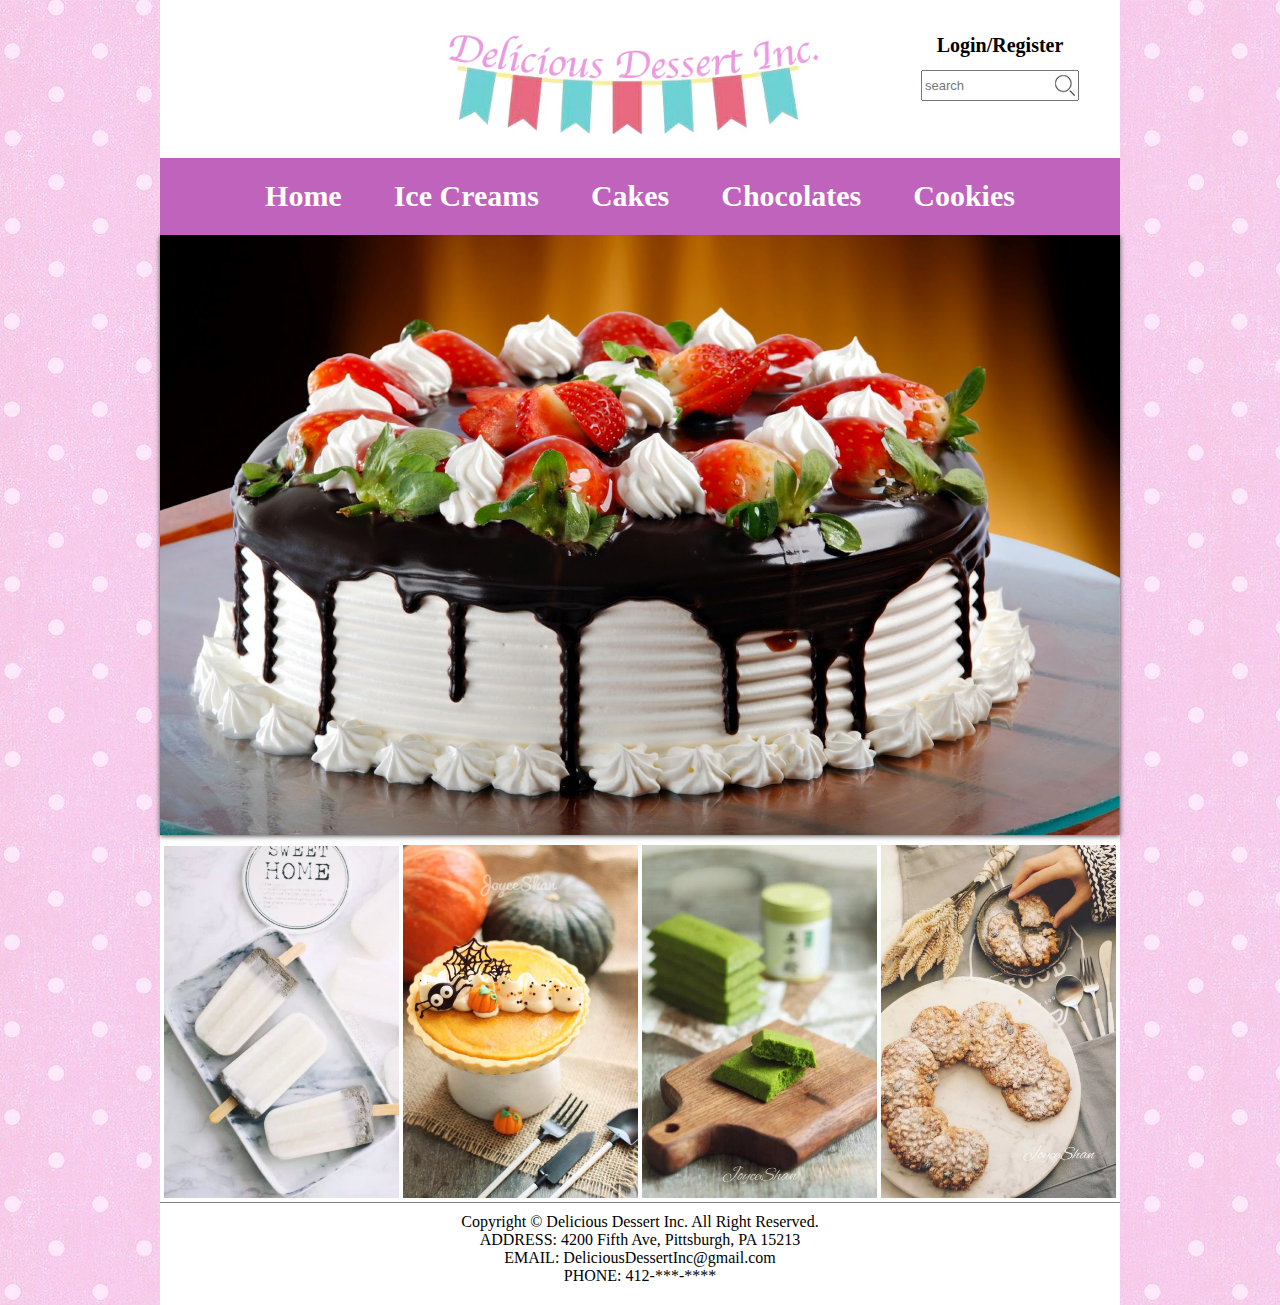
<file: index.html>
<!DOCTYPE html>
<!--
To change this license header, choose License Headers in Project Properties.
To change this template file, choose Tools | Templates
and open the template in the editor.
-->
<html>
<head>
<meta charset="UTF-8">
<title>Hello World!</title>
<script type="text/javascript" src="jquery-2.1.4.js"></script>
<script type="text/javascript" src="./jquery-ui/jquery-ui.min.js"></script>
<script type="text/javascript" src="main.js"></script>
<script type="text/javascript" src="./js/searchItem.js"></script>
<link rel="stylesheet" href="./css/nivo-slider.css" type="text/css">
<link rel="stylesheet" href="./css/common.css" type="text/css">
<link rel="stylesheet" href="./css/pageIndex.css" type="text/css">
<link href="themes/default/default.css" rel="stylesheet" />
</head>
<body>
    <div class="mainPart">
        <div class="header">
            <img class="title" alt="title" src="./img/title.jpg">
            <div class="option">
                <div id="username" class="username">Login/Register</div>
                <input id="searchInput" type="text" placeholder="search" style='font-size:13px;'>
                <img id="searchIcon" alt="searchIcon" src="./img/searchIcon20.jpeg">
            </div>
            <ul id="menu" class="menu">
                <li><a href="index.html">Home</a></li>
                <li><a href="html/iceCream.php">Ice Creams</a></li>
                <li><a href="html/cake.php">Cakes</a></li>
                <li><a href="html/chocolate.php">Chocolates</a></li>
                <li><a href="html/cookie.php">Cookies</a></li>
            </ul>
        </div>
        <div class="body">
            <div class="theme-default">
            <div id="slider" class="nivoSlider">
                <img src="img/cake.jpeg" alt="Img"/>
                <img src="img/cake1.jpg" alt="Img"/>
                <img src="img/cake3.jpg" alt="Img"/>                                
            </div>
        </div>
        <script src="js/jquery-1.9.0.min.js"></script>
        <script src="js/jquery.nivo.slider.js"></script>

        <script type="text/javascript">
            $(window).load(function () {
                $('#slider').nivoSlider();
            });
        </script>
            <div class="category">
                <img src="./img/iceCreamsmall.jpeg" alt="cakesmall" onclick="window.location.href='html/iceCream.php'">
                <img src="./img/cakesmall.jpeg" alt="candysmall" onclick="window.location.href='html/cake.php'">
                <img src="./img/chocolatesmall.jpeg" alt="chocolatesmall" onclick="window.location.href='html/chocolate.php'">
                <img src="./img/cookiesmall.jpeg" alt="cookiesmall" onclick="window.location.href='html/coolie.php'">
            </div>
        </div>

        <div class="footer">
            <div>Copyright &copy; Delicious Dessert Inc. All Right Reserved.</div>
            <div>ADDRESS: 4200 Fifth Ave, Pittsburgh, PA 15213</div>
            <div>EMAIL: DeliciousDessertInc@gmail.com</div>
            <div>PHONE: 412-***-****</div>
        </div>
    </div>
    <?php

    ?>
</body>
</html>
</file>
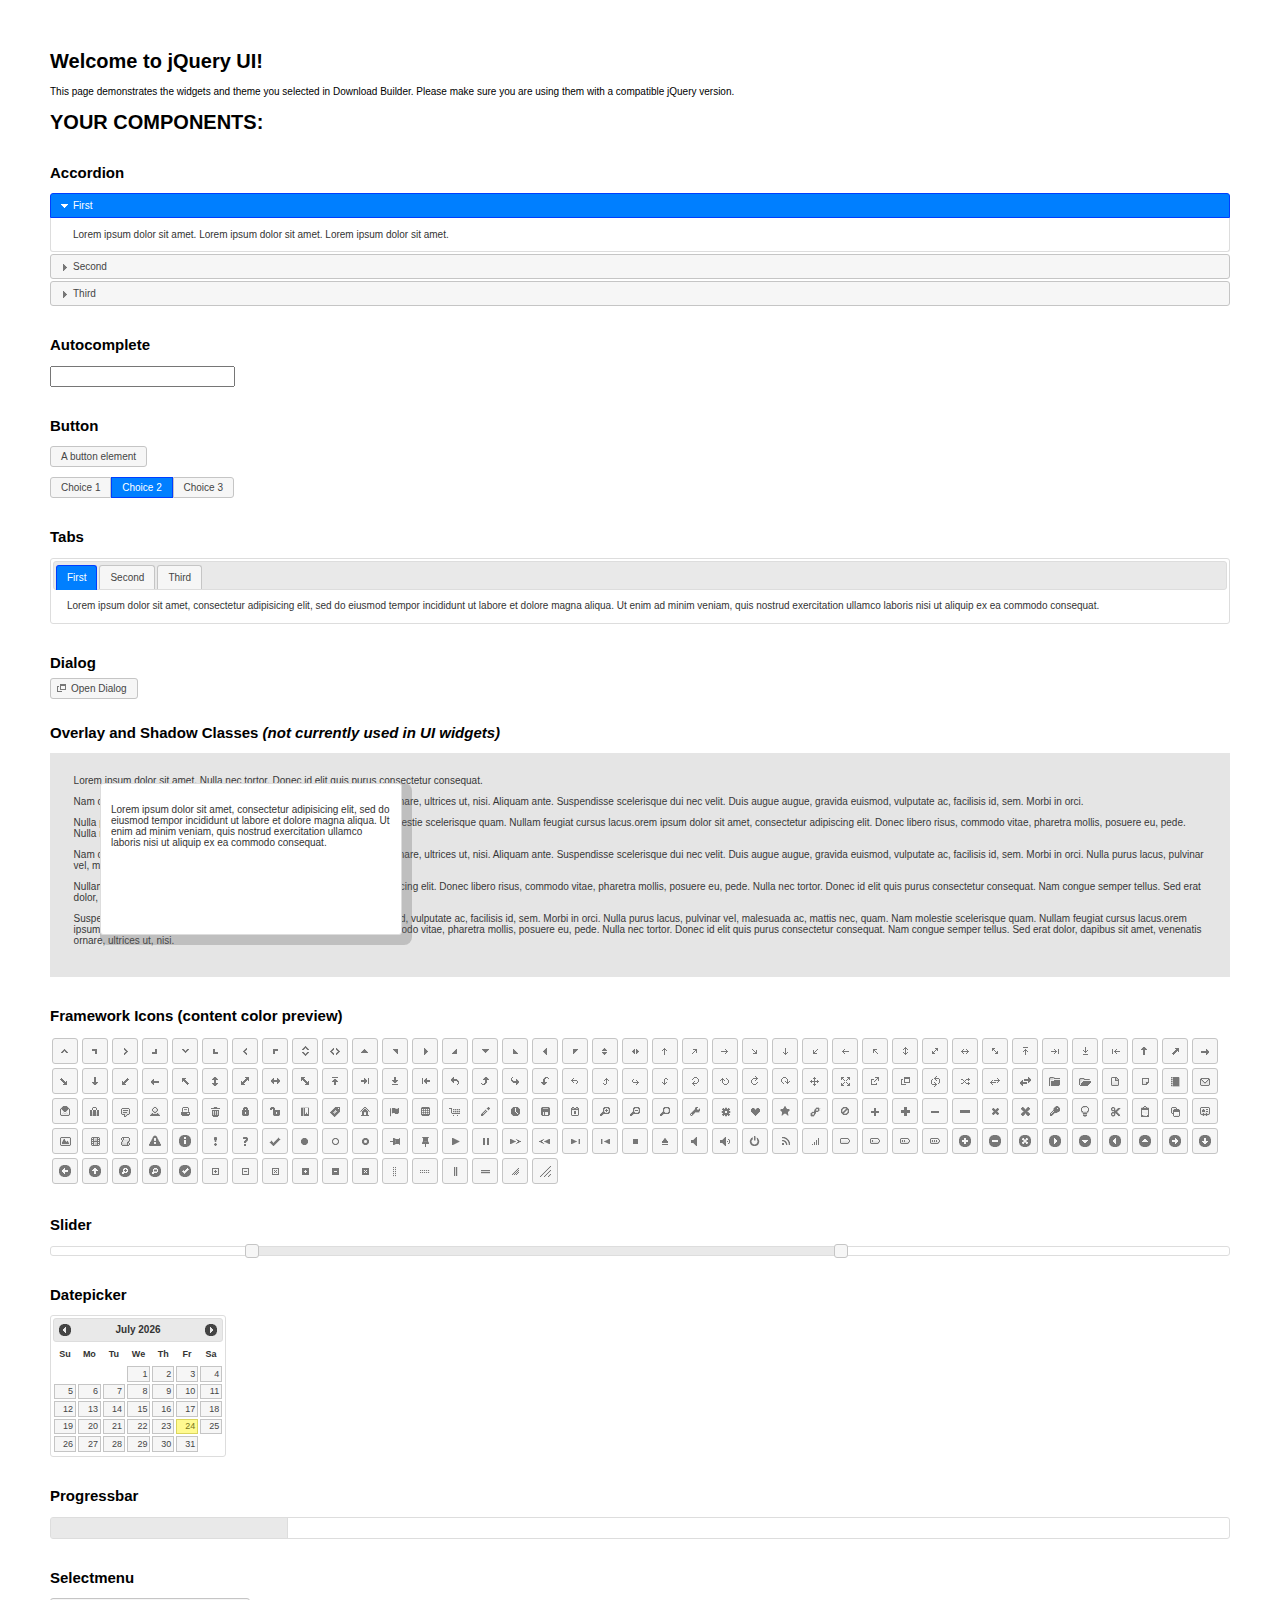
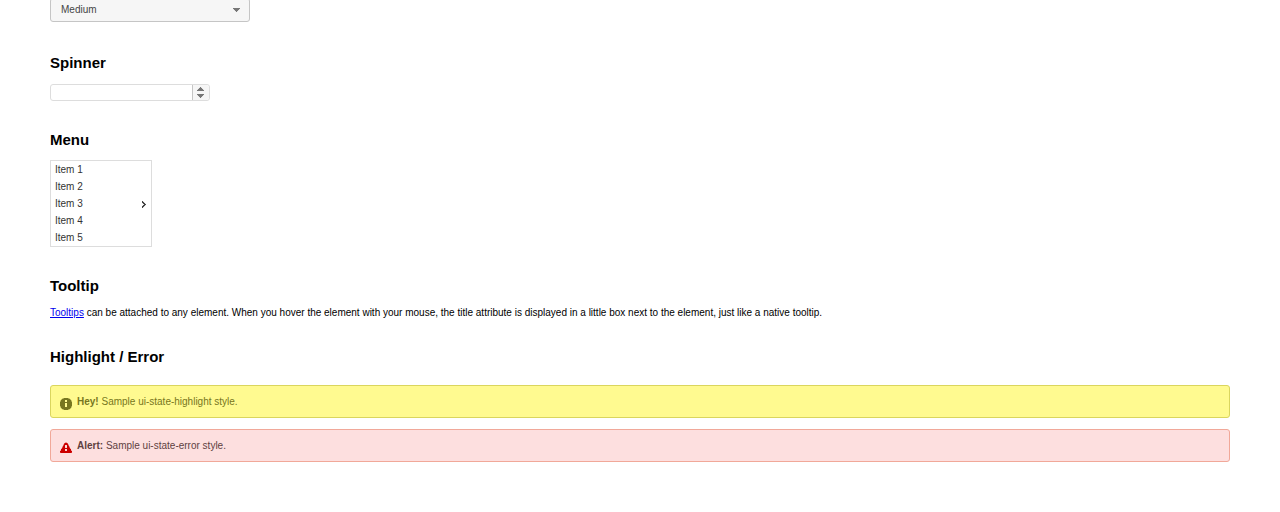
<file: jquery-ui/index.html>
<!doctype html>
<html lang="us">
<head>
	<meta charset="utf-8">
	<title>jQuery UI Example Page</title>
	<link href="jquery-ui.css" rel="stylesheet">
	<style>
	body{
		font: 62.5% "Trebuchet MS", sans-serif;
		margin: 50px;
	}
	.demoHeaders {
		margin-top: 2em;
	}
	#dialog-link {
		padding: .4em 1em .4em 20px;
		text-decoration: none;
		position: relative;
	}
	#dialog-link span.ui-icon {
		margin: 0 5px 0 0;
		position: absolute;
		left: .2em;
		top: 50%;
		margin-top: -8px;
	}
	#icons {
		margin: 0;
		padding: 0;
	}
	#icons li {
		margin: 2px;
		position: relative;
		padding: 4px 0;
		cursor: pointer;
		float: left;
		list-style: none;
	}
	#icons span.ui-icon {
		float: left;
		margin: 0 4px;
	}
	.fakewindowcontain .ui-widget-overlay {
		position: absolute;
	}
	select {
		width: 200px;
	}
	</style>
</head>
<body>

<h1>Welcome to jQuery UI!</h1>

<div class="ui-widget">
	<p>This page demonstrates the widgets and theme you selected in Download Builder. Please make sure you are using them with a compatible jQuery version.</p>
</div>

<h1>YOUR COMPONENTS:</h1>


<!-- Accordion -->
<h2 class="demoHeaders">Accordion</h2>
<div id="accordion">
	<h3>First</h3>
	<div>Lorem ipsum dolor sit amet. Lorem ipsum dolor sit amet. Lorem ipsum dolor sit amet.</div>
	<h3>Second</h3>
	<div>Phasellus mattis tincidunt nibh.</div>
	<h3>Third</h3>
	<div>Nam dui erat, auctor a, dignissim quis.</div>
</div>



<!-- Autocomplete -->
<h2 class="demoHeaders">Autocomplete</h2>
<div>
	<input id="autocomplete" title="type &quot;a&quot;">
</div>



<!-- Button -->
<h2 class="demoHeaders">Button</h2>
<button id="button">A button element</button>
<form style="margin-top: 1em;">
	<div id="radioset">
		<input type="radio" id="radio1" name="radio"><label for="radio1">Choice 1</label>
		<input type="radio" id="radio2" name="radio" checked="checked"><label for="radio2">Choice 2</label>
		<input type="radio" id="radio3" name="radio"><label for="radio3">Choice 3</label>
	</div>
</form>



<!-- Tabs -->
<h2 class="demoHeaders">Tabs</h2>
<div id="tabs">
	<ul>
		<li><a href="#tabs-1">First</a></li>
		<li><a href="#tabs-2">Second</a></li>
		<li><a href="#tabs-3">Third</a></li>
	</ul>
	<div id="tabs-1">Lorem ipsum dolor sit amet, consectetur adipisicing elit, sed do eiusmod tempor incididunt ut labore et dolore magna aliqua. Ut enim ad minim veniam, quis nostrud exercitation ullamco laboris nisi ut aliquip ex ea commodo consequat.</div>
	<div id="tabs-2">Phasellus mattis tincidunt nibh. Cras orci urna, blandit id, pretium vel, aliquet ornare, felis. Maecenas scelerisque sem non nisl. Fusce sed lorem in enim dictum bibendum.</div>
	<div id="tabs-3">Nam dui erat, auctor a, dignissim quis, sollicitudin eu, felis. Pellentesque nisi urna, interdum eget, sagittis et, consequat vestibulum, lacus. Mauris porttitor ullamcorper augue.</div>
</div>



<!-- Dialog NOTE: Dialog is not generated by UI in this demo so it can be visually styled in themeroller-->
<h2 class="demoHeaders">Dialog</h2>
<p><a href="#" id="dialog-link" class="ui-state-default ui-corner-all"><span class="ui-icon ui-icon-newwin"></span>Open Dialog</a></p>

<h2 class="demoHeaders">Overlay and Shadow Classes <em>(not currently used in UI widgets)</em></h2>
<div style="position: relative; width: 96%; height: 200px; padding:1% 2%; overflow:hidden;" class="fakewindowcontain">
	<p>Lorem ipsum dolor sit amet,  Nulla nec tortor. Donec id elit quis purus consectetur consequat. </p><p>Nam congue semper tellus. Sed erat dolor, dapibus sit amet, venenatis ornare, ultrices ut, nisi. Aliquam ante. Suspendisse scelerisque dui nec velit. Duis augue augue, gravida euismod, vulputate ac, facilisis id, sem. Morbi in orci. </p><p>Nulla purus lacus, pulvinar vel, malesuada ac, mattis nec, quam. Nam molestie scelerisque quam. Nullam feugiat cursus lacus.orem ipsum dolor sit amet, consectetur adipiscing elit. Donec libero risus, commodo vitae, pharetra mollis, posuere eu, pede. Nulla nec tortor. Donec id elit quis purus consectetur consequat. </p><p>Nam congue semper tellus. Sed erat dolor, dapibus sit amet, venenatis ornare, ultrices ut, nisi. Aliquam ante. Suspendisse scelerisque dui nec velit. Duis augue augue, gravida euismod, vulputate ac, facilisis id, sem. Morbi in orci. Nulla purus lacus, pulvinar vel, malesuada ac, mattis nec, quam. Nam molestie scelerisque quam. </p><p>Nullam feugiat cursus lacus.orem ipsum dolor sit amet, consectetur adipiscing elit. Donec libero risus, commodo vitae, pharetra mollis, posuere eu, pede. Nulla nec tortor. Donec id elit quis purus consectetur consequat. Nam congue semper tellus. Sed erat dolor, dapibus sit amet, venenatis ornare, ultrices ut, nisi. Aliquam ante. </p><p>Suspendisse scelerisque dui nec velit. Duis augue augue, gravida euismod, vulputate ac, facilisis id, sem. Morbi in orci. Nulla purus lacus, pulvinar vel, malesuada ac, mattis nec, quam. Nam molestie scelerisque quam. Nullam feugiat cursus lacus.orem ipsum dolor sit amet, consectetur adipiscing elit. Donec libero risus, commodo vitae, pharetra mollis, posuere eu, pede. Nulla nec tortor. Donec id elit quis purus consectetur consequat. Nam congue semper tellus. Sed erat dolor, dapibus sit amet, venenatis ornare, ultrices ut, nisi. </p>

	<!-- ui-dialog -->
	<div class="ui-overlay"><div class="ui-widget-overlay"></div><div class="ui-widget-shadow ui-corner-all" style="width: 302px; height: 152px; position: absolute; left: 50px; top: 30px;"></div></div>
	<div style="position: absolute; width: 280px; height: 130px;left: 50px; top: 30px; padding: 10px;" class="ui-widget ui-widget-content ui-corner-all">
		<div class="ui-dialog-content ui-widget-content" style="background: none; border: 0;">
			<p>Lorem ipsum dolor sit amet, consectetur adipisicing elit, sed do eiusmod tempor incididunt ut labore et dolore magna aliqua. Ut enim ad minim veniam, quis nostrud exercitation ullamco laboris nisi ut aliquip ex ea commodo consequat.</p>
		</div>
	</div>

</div>

<!-- ui-dialog -->
<div id="dialog" title="Dialog Title">
	<p>Lorem ipsum dolor sit amet, consectetur adipisicing elit, sed do eiusmod tempor incididunt ut labore et dolore magna aliqua. Ut enim ad minim veniam, quis nostrud exercitation ullamco laboris nisi ut aliquip ex ea commodo consequat.</p>
</div>



<h2 class="demoHeaders">Framework Icons (content color preview)</h2>
<ul id="icons" class="ui-widget ui-helper-clearfix">
	<li class="ui-state-default ui-corner-all" title=".ui-icon-carat-1-n"><span class="ui-icon ui-icon-carat-1-n"></span></li>
	<li class="ui-state-default ui-corner-all" title=".ui-icon-carat-1-ne"><span class="ui-icon ui-icon-carat-1-ne"></span></li>
	<li class="ui-state-default ui-corner-all" title=".ui-icon-carat-1-e"><span class="ui-icon ui-icon-carat-1-e"></span></li>
	<li class="ui-state-default ui-corner-all" title=".ui-icon-carat-1-se"><span class="ui-icon ui-icon-carat-1-se"></span></li>
	<li class="ui-state-default ui-corner-all" title=".ui-icon-carat-1-s"><span class="ui-icon ui-icon-carat-1-s"></span></li>
	<li class="ui-state-default ui-corner-all" title=".ui-icon-carat-1-sw"><span class="ui-icon ui-icon-carat-1-sw"></span></li>
	<li class="ui-state-default ui-corner-all" title=".ui-icon-carat-1-w"><span class="ui-icon ui-icon-carat-1-w"></span></li>
	<li class="ui-state-default ui-corner-all" title=".ui-icon-carat-1-nw"><span class="ui-icon ui-icon-carat-1-nw"></span></li>
	<li class="ui-state-default ui-corner-all" title=".ui-icon-carat-2-n-s"><span class="ui-icon ui-icon-carat-2-n-s"></span></li>
	<li class="ui-state-default ui-corner-all" title=".ui-icon-carat-2-e-w"><span class="ui-icon ui-icon-carat-2-e-w"></span></li>
	<li class="ui-state-default ui-corner-all" title=".ui-icon-triangle-1-n"><span class="ui-icon ui-icon-triangle-1-n"></span></li>
	<li class="ui-state-default ui-corner-all" title=".ui-icon-triangle-1-ne"><span class="ui-icon ui-icon-triangle-1-ne"></span></li>
	<li class="ui-state-default ui-corner-all" title=".ui-icon-triangle-1-e"><span class="ui-icon ui-icon-triangle-1-e"></span></li>
	<li class="ui-state-default ui-corner-all" title=".ui-icon-triangle-1-se"><span class="ui-icon ui-icon-triangle-1-se"></span></li>
	<li class="ui-state-default ui-corner-all" title=".ui-icon-triangle-1-s"><span class="ui-icon ui-icon-triangle-1-s"></span></li>
	<li class="ui-state-default ui-corner-all" title=".ui-icon-triangle-1-sw"><span class="ui-icon ui-icon-triangle-1-sw"></span></li>
	<li class="ui-state-default ui-corner-all" title=".ui-icon-triangle-1-w"><span class="ui-icon ui-icon-triangle-1-w"></span></li>
	<li class="ui-state-default ui-corner-all" title=".ui-icon-triangle-1-nw"><span class="ui-icon ui-icon-triangle-1-nw"></span></li>
	<li class="ui-state-default ui-corner-all" title=".ui-icon-triangle-2-n-s"><span class="ui-icon ui-icon-triangle-2-n-s"></span></li>
	<li class="ui-state-default ui-corner-all" title=".ui-icon-triangle-2-e-w"><span class="ui-icon ui-icon-triangle-2-e-w"></span></li>
	<li class="ui-state-default ui-corner-all" title=".ui-icon-arrow-1-n"><span class="ui-icon ui-icon-arrow-1-n"></span></li>
	<li class="ui-state-default ui-corner-all" title=".ui-icon-arrow-1-ne"><span class="ui-icon ui-icon-arrow-1-ne"></span></li>
	<li class="ui-state-default ui-corner-all" title=".ui-icon-arrow-1-e"><span class="ui-icon ui-icon-arrow-1-e"></span></li>
	<li class="ui-state-default ui-corner-all" title=".ui-icon-arrow-1-se"><span class="ui-icon ui-icon-arrow-1-se"></span></li>
	<li class="ui-state-default ui-corner-all" title=".ui-icon-arrow-1-s"><span class="ui-icon ui-icon-arrow-1-s"></span></li>
	<li class="ui-state-default ui-corner-all" title=".ui-icon-arrow-1-sw"><span class="ui-icon ui-icon-arrow-1-sw"></span></li>
	<li class="ui-state-default ui-corner-all" title=".ui-icon-arrow-1-w"><span class="ui-icon ui-icon-arrow-1-w"></span></li>
	<li class="ui-state-default ui-corner-all" title=".ui-icon-arrow-1-nw"><span class="ui-icon ui-icon-arrow-1-nw"></span></li>
	<li class="ui-state-default ui-corner-all" title=".ui-icon-arrow-2-n-s"><span class="ui-icon ui-icon-arrow-2-n-s"></span></li>
	<li class="ui-state-default ui-corner-all" title=".ui-icon-arrow-2-ne-sw"><span class="ui-icon ui-icon-arrow-2-ne-sw"></span></li>
	<li class="ui-state-default ui-corner-all" title=".ui-icon-arrow-2-e-w"><span class="ui-icon ui-icon-arrow-2-e-w"></span></li>
	<li class="ui-state-default ui-corner-all" title=".ui-icon-arrow-2-se-nw"><span class="ui-icon ui-icon-arrow-2-se-nw"></span></li>
	<li class="ui-state-default ui-corner-all" title=".ui-icon-arrowstop-1-n"><span class="ui-icon ui-icon-arrowstop-1-n"></span></li>
	<li class="ui-state-default ui-corner-all" title=".ui-icon-arrowstop-1-e"><span class="ui-icon ui-icon-arrowstop-1-e"></span></li>
	<li class="ui-state-default ui-corner-all" title=".ui-icon-arrowstop-1-s"><span class="ui-icon ui-icon-arrowstop-1-s"></span></li>
	<li class="ui-state-default ui-corner-all" title=".ui-icon-arrowstop-1-w"><span class="ui-icon ui-icon-arrowstop-1-w"></span></li>
	<li class="ui-state-default ui-corner-all" title=".ui-icon-arrowthick-1-n"><span class="ui-icon ui-icon-arrowthick-1-n"></span></li>
	<li class="ui-state-default ui-corner-all" title=".ui-icon-arrowthick-1-ne"><span class="ui-icon ui-icon-arrowthick-1-ne"></span></li>
	<li class="ui-state-default ui-corner-all" title=".ui-icon-arrowthick-1-e"><span class="ui-icon ui-icon-arrowthick-1-e"></span></li>
	<li class="ui-state-default ui-corner-all" title=".ui-icon-arrowthick-1-se"><span class="ui-icon ui-icon-arrowthick-1-se"></span></li>
	<li class="ui-state-default ui-corner-all" title=".ui-icon-arrowthick-1-s"><span class="ui-icon ui-icon-arrowthick-1-s"></span></li>
	<li class="ui-state-default ui-corner-all" title=".ui-icon-arrowthick-1-sw"><span class="ui-icon ui-icon-arrowthick-1-sw"></span></li>
	<li class="ui-state-default ui-corner-all" title=".ui-icon-arrowthick-1-w"><span class="ui-icon ui-icon-arrowthick-1-w"></span></li>
	<li class="ui-state-default ui-corner-all" title=".ui-icon-arrowthick-1-nw"><span class="ui-icon ui-icon-arrowthick-1-nw"></span></li>
	<li class="ui-state-default ui-corner-all" title=".ui-icon-arrowthick-2-n-s"><span class="ui-icon ui-icon-arrowthick-2-n-s"></span></li>
	<li class="ui-state-default ui-corner-all" title=".ui-icon-arrowthick-2-ne-sw"><span class="ui-icon ui-icon-arrowthick-2-ne-sw"></span></li>
	<li class="ui-state-default ui-corner-all" title=".ui-icon-arrowthick-2-e-w"><span class="ui-icon ui-icon-arrowthick-2-e-w"></span></li>
	<li class="ui-state-default ui-corner-all" title=".ui-icon-arrowthick-2-se-nw"><span class="ui-icon ui-icon-arrowthick-2-se-nw"></span></li>
	<li class="ui-state-default ui-corner-all" title=".ui-icon-arrowthickstop-1-n"><span class="ui-icon ui-icon-arrowthickstop-1-n"></span></li>
	<li class="ui-state-default ui-corner-all" title=".ui-icon-arrowthickstop-1-e"><span class="ui-icon ui-icon-arrowthickstop-1-e"></span></li>
	<li class="ui-state-default ui-corner-all" title=".ui-icon-arrowthickstop-1-s"><span class="ui-icon ui-icon-arrowthickstop-1-s"></span></li>
	<li class="ui-state-default ui-corner-all" title=".ui-icon-arrowthickstop-1-w"><span class="ui-icon ui-icon-arrowthickstop-1-w"></span></li>
	<li class="ui-state-default ui-corner-all" title=".ui-icon-arrowreturnthick-1-w"><span class="ui-icon ui-icon-arrowreturnthick-1-w"></span></li>
	<li class="ui-state-default ui-corner-all" title=".ui-icon-arrowreturnthick-1-n"><span class="ui-icon ui-icon-arrowreturnthick-1-n"></span></li>
	<li class="ui-state-default ui-corner-all" title=".ui-icon-arrowreturnthick-1-e"><span class="ui-icon ui-icon-arrowreturnthick-1-e"></span></li>
	<li class="ui-state-default ui-corner-all" title=".ui-icon-arrowreturnthick-1-s"><span class="ui-icon ui-icon-arrowreturnthick-1-s"></span></li>
	<li class="ui-state-default ui-corner-all" title=".ui-icon-arrowreturn-1-w"><span class="ui-icon ui-icon-arrowreturn-1-w"></span></li>
	<li class="ui-state-default ui-corner-all" title=".ui-icon-arrowreturn-1-n"><span class="ui-icon ui-icon-arrowreturn-1-n"></span></li>
	<li class="ui-state-default ui-corner-all" title=".ui-icon-arrowreturn-1-e"><span class="ui-icon ui-icon-arrowreturn-1-e"></span></li>
	<li class="ui-state-default ui-corner-all" title=".ui-icon-arrowreturn-1-s"><span class="ui-icon ui-icon-arrowreturn-1-s"></span></li>
	<li class="ui-state-default ui-corner-all" title=".ui-icon-arrowrefresh-1-w"><span class="ui-icon ui-icon-arrowrefresh-1-w"></span></li>
	<li class="ui-state-default ui-corner-all" title=".ui-icon-arrowrefresh-1-n"><span class="ui-icon ui-icon-arrowrefresh-1-n"></span></li>
	<li class="ui-state-default ui-corner-all" title=".ui-icon-arrowrefresh-1-e"><span class="ui-icon ui-icon-arrowrefresh-1-e"></span></li>
	<li class="ui-state-default ui-corner-all" title=".ui-icon-arrowrefresh-1-s"><span class="ui-icon ui-icon-arrowrefresh-1-s"></span></li>
	<li class="ui-state-default ui-corner-all" title=".ui-icon-arrow-4"><span class="ui-icon ui-icon-arrow-4"></span></li>
	<li class="ui-state-default ui-corner-all" title=".ui-icon-arrow-4-diag"><span class="ui-icon ui-icon-arrow-4-diag"></span></li>
	<li class="ui-state-default ui-corner-all" title=".ui-icon-extlink"><span class="ui-icon ui-icon-extlink"></span></li>
	<li class="ui-state-default ui-corner-all" title=".ui-icon-newwin"><span class="ui-icon ui-icon-newwin"></span></li>
	<li class="ui-state-default ui-corner-all" title=".ui-icon-refresh"><span class="ui-icon ui-icon-refresh"></span></li>
	<li class="ui-state-default ui-corner-all" title=".ui-icon-shuffle"><span class="ui-icon ui-icon-shuffle"></span></li>
	<li class="ui-state-default ui-corner-all" title=".ui-icon-transfer-e-w"><span class="ui-icon ui-icon-transfer-e-w"></span></li>
	<li class="ui-state-default ui-corner-all" title=".ui-icon-transferthick-e-w"><span class="ui-icon ui-icon-transferthick-e-w"></span></li>
	<li class="ui-state-default ui-corner-all" title=".ui-icon-folder-collapsed"><span class="ui-icon ui-icon-folder-collapsed"></span></li>
	<li class="ui-state-default ui-corner-all" title=".ui-icon-folder-open"><span class="ui-icon ui-icon-folder-open"></span></li>
	<li class="ui-state-default ui-corner-all" title=".ui-icon-document"><span class="ui-icon ui-icon-document"></span></li>
	<li class="ui-state-default ui-corner-all" title=".ui-icon-document-b"><span class="ui-icon ui-icon-document-b"></span></li>
	<li class="ui-state-default ui-corner-all" title=".ui-icon-note"><span class="ui-icon ui-icon-note"></span></li>
	<li class="ui-state-default ui-corner-all" title=".ui-icon-mail-closed"><span class="ui-icon ui-icon-mail-closed"></span></li>
	<li class="ui-state-default ui-corner-all" title=".ui-icon-mail-open"><span class="ui-icon ui-icon-mail-open"></span></li>
	<li class="ui-state-default ui-corner-all" title=".ui-icon-suitcase"><span class="ui-icon ui-icon-suitcase"></span></li>
	<li class="ui-state-default ui-corner-all" title=".ui-icon-comment"><span class="ui-icon ui-icon-comment"></span></li>
	<li class="ui-state-default ui-corner-all" title=".ui-icon-person"><span class="ui-icon ui-icon-person"></span></li>
	<li class="ui-state-default ui-corner-all" title=".ui-icon-print"><span class="ui-icon ui-icon-print"></span></li>
	<li class="ui-state-default ui-corner-all" title=".ui-icon-trash"><span class="ui-icon ui-icon-trash"></span></li>
	<li class="ui-state-default ui-corner-all" title=".ui-icon-locked"><span class="ui-icon ui-icon-locked"></span></li>
	<li class="ui-state-default ui-corner-all" title=".ui-icon-unlocked"><span class="ui-icon ui-icon-unlocked"></span></li>
	<li class="ui-state-default ui-corner-all" title=".ui-icon-bookmark"><span class="ui-icon ui-icon-bookmark"></span></li>
	<li class="ui-state-default ui-corner-all" title=".ui-icon-tag"><span class="ui-icon ui-icon-tag"></span></li>
	<li class="ui-state-default ui-corner-all" title=".ui-icon-home"><span class="ui-icon ui-icon-home"></span></li>
	<li class="ui-state-default ui-corner-all" title=".ui-icon-flag"><span class="ui-icon ui-icon-flag"></span></li>
	<li class="ui-state-default ui-corner-all" title=".ui-icon-calculator"><span class="ui-icon ui-icon-calculator"></span></li>
	<li class="ui-state-default ui-corner-all" title=".ui-icon-cart"><span class="ui-icon ui-icon-cart"></span></li>
	<li class="ui-state-default ui-corner-all" title=".ui-icon-pencil"><span class="ui-icon ui-icon-pencil"></span></li>
	<li class="ui-state-default ui-corner-all" title=".ui-icon-clock"><span class="ui-icon ui-icon-clock"></span></li>
	<li class="ui-state-default ui-corner-all" title=".ui-icon-disk"><span class="ui-icon ui-icon-disk"></span></li>
	<li class="ui-state-default ui-corner-all" title=".ui-icon-calendar"><span class="ui-icon ui-icon-calendar"></span></li>
	<li class="ui-state-default ui-corner-all" title=".ui-icon-zoomin"><span class="ui-icon ui-icon-zoomin"></span></li>
	<li class="ui-state-default ui-corner-all" title=".ui-icon-zoomout"><span class="ui-icon ui-icon-zoomout"></span></li>
	<li class="ui-state-default ui-corner-all" title=".ui-icon-search"><span class="ui-icon ui-icon-search"></span></li>
	<li class="ui-state-default ui-corner-all" title=".ui-icon-wrench"><span class="ui-icon ui-icon-wrench"></span></li>
	<li class="ui-state-default ui-corner-all" title=".ui-icon-gear"><span class="ui-icon ui-icon-gear"></span></li>
	<li class="ui-state-default ui-corner-all" title=".ui-icon-heart"><span class="ui-icon ui-icon-heart"></span></li>
	<li class="ui-state-default ui-corner-all" title=".ui-icon-star"><span class="ui-icon ui-icon-star"></span></li>
	<li class="ui-state-default ui-corner-all" title=".ui-icon-link"><span class="ui-icon ui-icon-link"></span></li>
	<li class="ui-state-default ui-corner-all" title=".ui-icon-cancel"><span class="ui-icon ui-icon-cancel"></span></li>
	<li class="ui-state-default ui-corner-all" title=".ui-icon-plus"><span class="ui-icon ui-icon-plus"></span></li>
	<li class="ui-state-default ui-corner-all" title=".ui-icon-plusthick"><span class="ui-icon ui-icon-plusthick"></span></li>
	<li class="ui-state-default ui-corner-all" title=".ui-icon-minus"><span class="ui-icon ui-icon-minus"></span></li>
	<li class="ui-state-default ui-corner-all" title=".ui-icon-minusthick"><span class="ui-icon ui-icon-minusthick"></span></li>
	<li class="ui-state-default ui-corner-all" title=".ui-icon-close"><span class="ui-icon ui-icon-close"></span></li>
	<li class="ui-state-default ui-corner-all" title=".ui-icon-closethick"><span class="ui-icon ui-icon-closethick"></span></li>
	<li class="ui-state-default ui-corner-all" title=".ui-icon-key"><span class="ui-icon ui-icon-key"></span></li>
	<li class="ui-state-default ui-corner-all" title=".ui-icon-lightbulb"><span class="ui-icon ui-icon-lightbulb"></span></li>
	<li class="ui-state-default ui-corner-all" title=".ui-icon-scissors"><span class="ui-icon ui-icon-scissors"></span></li>
	<li class="ui-state-default ui-corner-all" title=".ui-icon-clipboard"><span class="ui-icon ui-icon-clipboard"></span></li>
	<li class="ui-state-default ui-corner-all" title=".ui-icon-copy"><span class="ui-icon ui-icon-copy"></span></li>
	<li class="ui-state-default ui-corner-all" title=".ui-icon-contact"><span class="ui-icon ui-icon-contact"></span></li>
	<li class="ui-state-default ui-corner-all" title=".ui-icon-image"><span class="ui-icon ui-icon-image"></span></li>
	<li class="ui-state-default ui-corner-all" title=".ui-icon-video"><span class="ui-icon ui-icon-video"></span></li>
	<li class="ui-state-default ui-corner-all" title=".ui-icon-script"><span class="ui-icon ui-icon-script"></span></li>
	<li class="ui-state-default ui-corner-all" title=".ui-icon-alert"><span class="ui-icon ui-icon-alert"></span></li>
	<li class="ui-state-default ui-corner-all" title=".ui-icon-info"><span class="ui-icon ui-icon-info"></span></li>
	<li class="ui-state-default ui-corner-all" title=".ui-icon-notice"><span class="ui-icon ui-icon-notice"></span></li>
	<li class="ui-state-default ui-corner-all" title=".ui-icon-help"><span class="ui-icon ui-icon-help"></span></li>
	<li class="ui-state-default ui-corner-all" title=".ui-icon-check"><span class="ui-icon ui-icon-check"></span></li>
	<li class="ui-state-default ui-corner-all" title=".ui-icon-bullet"><span class="ui-icon ui-icon-bullet"></span></li>
	<li class="ui-state-default ui-corner-all" title=".ui-icon-radio-off"><span class="ui-icon ui-icon-radio-off"></span></li>
	<li class="ui-state-default ui-corner-all" title=".ui-icon-radio-on"><span class="ui-icon ui-icon-radio-on"></span></li>
	<li class="ui-state-default ui-corner-all" title=".ui-icon-pin-w"><span class="ui-icon ui-icon-pin-w"></span></li>
	<li class="ui-state-default ui-corner-all" title=".ui-icon-pin-s"><span class="ui-icon ui-icon-pin-s"></span></li>
	<li class="ui-state-default ui-corner-all" title=".ui-icon-play"><span class="ui-icon ui-icon-play"></span></li>
	<li class="ui-state-default ui-corner-all" title=".ui-icon-pause"><span class="ui-icon ui-icon-pause"></span></li>
	<li class="ui-state-default ui-corner-all" title=".ui-icon-seek-next"><span class="ui-icon ui-icon-seek-next"></span></li>
	<li class="ui-state-default ui-corner-all" title=".ui-icon-seek-prev"><span class="ui-icon ui-icon-seek-prev"></span></li>
	<li class="ui-state-default ui-corner-all" title=".ui-icon-seek-end"><span class="ui-icon ui-icon-seek-end"></span></li>
	<li class="ui-state-default ui-corner-all" title=".ui-icon-seek-first"><span class="ui-icon ui-icon-seek-first"></span></li>
	<li class="ui-state-default ui-corner-all" title=".ui-icon-stop"><span class="ui-icon ui-icon-stop"></span></li>
	<li class="ui-state-default ui-corner-all" title=".ui-icon-eject"><span class="ui-icon ui-icon-eject"></span></li>
	<li class="ui-state-default ui-corner-all" title=".ui-icon-volume-off"><span class="ui-icon ui-icon-volume-off"></span></li>
	<li class="ui-state-default ui-corner-all" title=".ui-icon-volume-on"><span class="ui-icon ui-icon-volume-on"></span></li>
	<li class="ui-state-default ui-corner-all" title=".ui-icon-power"><span class="ui-icon ui-icon-power"></span></li>
	<li class="ui-state-default ui-corner-all" title=".ui-icon-signal-diag"><span class="ui-icon ui-icon-signal-diag"></span></li>
	<li class="ui-state-default ui-corner-all" title=".ui-icon-signal"><span class="ui-icon ui-icon-signal"></span></li>
	<li class="ui-state-default ui-corner-all" title=".ui-icon-battery-0"><span class="ui-icon ui-icon-battery-0"></span></li>
	<li class="ui-state-default ui-corner-all" title=".ui-icon-battery-1"><span class="ui-icon ui-icon-battery-1"></span></li>
	<li class="ui-state-default ui-corner-all" title=".ui-icon-battery-2"><span class="ui-icon ui-icon-battery-2"></span></li>
	<li class="ui-state-default ui-corner-all" title=".ui-icon-battery-3"><span class="ui-icon ui-icon-battery-3"></span></li>
	<li class="ui-state-default ui-corner-all" title=".ui-icon-circle-plus"><span class="ui-icon ui-icon-circle-plus"></span></li>
	<li class="ui-state-default ui-corner-all" title=".ui-icon-circle-minus"><span class="ui-icon ui-icon-circle-minus"></span></li>
	<li class="ui-state-default ui-corner-all" title=".ui-icon-circle-close"><span class="ui-icon ui-icon-circle-close"></span></li>
	<li class="ui-state-default ui-corner-all" title=".ui-icon-circle-triangle-e"><span class="ui-icon ui-icon-circle-triangle-e"></span></li>
	<li class="ui-state-default ui-corner-all" title=".ui-icon-circle-triangle-s"><span class="ui-icon ui-icon-circle-triangle-s"></span></li>
	<li class="ui-state-default ui-corner-all" title=".ui-icon-circle-triangle-w"><span class="ui-icon ui-icon-circle-triangle-w"></span></li>
	<li class="ui-state-default ui-corner-all" title=".ui-icon-circle-triangle-n"><span class="ui-icon ui-icon-circle-triangle-n"></span></li>
	<li class="ui-state-default ui-corner-all" title=".ui-icon-circle-arrow-e"><span class="ui-icon ui-icon-circle-arrow-e"></span></li>
	<li class="ui-state-default ui-corner-all" title=".ui-icon-circle-arrow-s"><span class="ui-icon ui-icon-circle-arrow-s"></span></li>
	<li class="ui-state-default ui-corner-all" title=".ui-icon-circle-arrow-w"><span class="ui-icon ui-icon-circle-arrow-w"></span></li>
	<li class="ui-state-default ui-corner-all" title=".ui-icon-circle-arrow-n"><span class="ui-icon ui-icon-circle-arrow-n"></span></li>
	<li class="ui-state-default ui-corner-all" title=".ui-icon-circle-zoomin"><span class="ui-icon ui-icon-circle-zoomin"></span></li>
	<li class="ui-state-default ui-corner-all" title=".ui-icon-circle-zoomout"><span class="ui-icon ui-icon-circle-zoomout"></span></li>
	<li class="ui-state-default ui-corner-all" title=".ui-icon-circle-check"><span class="ui-icon ui-icon-circle-check"></span></li>
	<li class="ui-state-default ui-corner-all" title=".ui-icon-circlesmall-plus"><span class="ui-icon ui-icon-circlesmall-plus"></span></li>
	<li class="ui-state-default ui-corner-all" title=".ui-icon-circlesmall-minus"><span class="ui-icon ui-icon-circlesmall-minus"></span></li>
	<li class="ui-state-default ui-corner-all" title=".ui-icon-circlesmall-close"><span class="ui-icon ui-icon-circlesmall-close"></span></li>
	<li class="ui-state-default ui-corner-all" title=".ui-icon-squaresmall-plus"><span class="ui-icon ui-icon-squaresmall-plus"></span></li>
	<li class="ui-state-default ui-corner-all" title=".ui-icon-squaresmall-minus"><span class="ui-icon ui-icon-squaresmall-minus"></span></li>
	<li class="ui-state-default ui-corner-all" title=".ui-icon-squaresmall-close"><span class="ui-icon ui-icon-squaresmall-close"></span></li>
	<li class="ui-state-default ui-corner-all" title=".ui-icon-grip-dotted-vertical"><span class="ui-icon ui-icon-grip-dotted-vertical"></span></li>
	<li class="ui-state-default ui-corner-all" title=".ui-icon-grip-dotted-horizontal"><span class="ui-icon ui-icon-grip-dotted-horizontal"></span></li>
	<li class="ui-state-default ui-corner-all" title=".ui-icon-grip-solid-vertical"><span class="ui-icon ui-icon-grip-solid-vertical"></span></li>
	<li class="ui-state-default ui-corner-all" title=".ui-icon-grip-solid-horizontal"><span class="ui-icon ui-icon-grip-solid-horizontal"></span></li>
	<li class="ui-state-default ui-corner-all" title=".ui-icon-gripsmall-diagonal-se"><span class="ui-icon ui-icon-gripsmall-diagonal-se"></span></li>
	<li class="ui-state-default ui-corner-all" title=".ui-icon-grip-diagonal-se"><span class="ui-icon ui-icon-grip-diagonal-se"></span></li>
</ul>


<!-- Slider -->
<h2 class="demoHeaders">Slider</h2>
<div id="slider"></div>



<!-- Datepicker -->
<h2 class="demoHeaders">Datepicker</h2>
<div id="datepicker"></div>



<!-- Progressbar -->
<h2 class="demoHeaders">Progressbar</h2>
<div id="progressbar"></div>



<!-- Progressbar -->
<h2 class="demoHeaders">Selectmenu</h2>
<select id="selectmenu">
	<option>Slower</option>
	<option>Slow</option>
	<option selected="selected">Medium</option>
	<option>Fast</option>
	<option>Faster</option>
</select>



<!-- Spinner -->
<h2 class="demoHeaders">Spinner</h2>
<input id="spinner">



<!-- Menu -->
<h2 class="demoHeaders">Menu</h2>
<ul style="width:100px;" id="menu">
	<li>Item 1</li>
	<li>Item 2</li>
	<li>Item 3
		<ul>
			<li>Item 3-1</li>
			<li>Item 3-2</li>
			<li>Item 3-3</li>
			<li>Item 3-4</li>
			<li>Item 3-5</li>
		</ul>
	</li>
	<li>Item 4</li>
	<li>Item 5</li>
</ul>



<!-- Tooltip -->
<h2 class="demoHeaders">Tooltip</h2>
<p id="tooltip">
	<a href="#" title="That&apos;s what this widget is">Tooltips</a> can be attached to any element. When you hover
the element with your mouse, the title attribute is displayed in a little box next to the element, just like a native tooltip.
</p>


<!-- Highlight / Error -->
<h2 class="demoHeaders">Highlight / Error</h2>
<div class="ui-widget">
	<div class="ui-state-highlight ui-corner-all" style="margin-top: 20px; padding: 0 .7em;">
		<p><span class="ui-icon ui-icon-info" style="float: left; margin-right: .3em;"></span>
		<strong>Hey!</strong> Sample ui-state-highlight style.</p>
	</div>
</div>
<br>
<div class="ui-widget">
	<div class="ui-state-error ui-corner-all" style="padding: 0 .7em;">
		<p><span class="ui-icon ui-icon-alert" style="float: left; margin-right: .3em;"></span>
		<strong>Alert:</strong> Sample ui-state-error style.</p>
	</div>
</div>

<script src="external/jquery/jquery.js"></script>
<script src="jquery-ui.js"></script>
<script>

$( "#accordion" ).accordion();



var availableTags = [
	"ActionScript",
	"AppleScript",
	"Asp",
	"BASIC",
	"C",
	"C++",
	"Clojure",
	"COBOL",
	"ColdFusion",
	"Erlang",
	"Fortran",
	"Groovy",
	"Haskell",
	"Java",
	"JavaScript",
	"Lisp",
	"Perl",
	"PHP",
	"Python",
	"Ruby",
	"Scala",
	"Scheme"
];
$( "#autocomplete" ).autocomplete({
	source: availableTags
});



$( "#button" ).button();
$( "#radioset" ).buttonset();



$( "#tabs" ).tabs();



$( "#dialog" ).dialog({
	autoOpen: false,
	width: 400,
	buttons: [
		{
			text: "Ok",
			click: function() {
				$( this ).dialog( "close" );
			}
		},
		{
			text: "Cancel",
			click: function() {
				$( this ).dialog( "close" );
			}
		}
	]
});

// Link to open the dialog
$( "#dialog-link" ).click(function( event ) {
	$( "#dialog" ).dialog( "open" );
	event.preventDefault();
});



$( "#datepicker" ).datepicker({
	inline: true
});



$( "#slider" ).slider({
	range: true,
	values: [ 17, 67 ]
});



$( "#progressbar" ).progressbar({
	value: 20
});



$( "#spinner" ).spinner();



$( "#menu" ).menu();



$( "#tooltip" ).tooltip();



$( "#selectmenu" ).selectmenu();


// Hover states on the static widgets
$( "#dialog-link, #icons li" ).hover(
	function() {
		$( this ).addClass( "ui-state-hover" );
	},
	function() {
		$( this ).removeClass( "ui-state-hover" );
	}
);
</script>
</body>
</html>
</file>
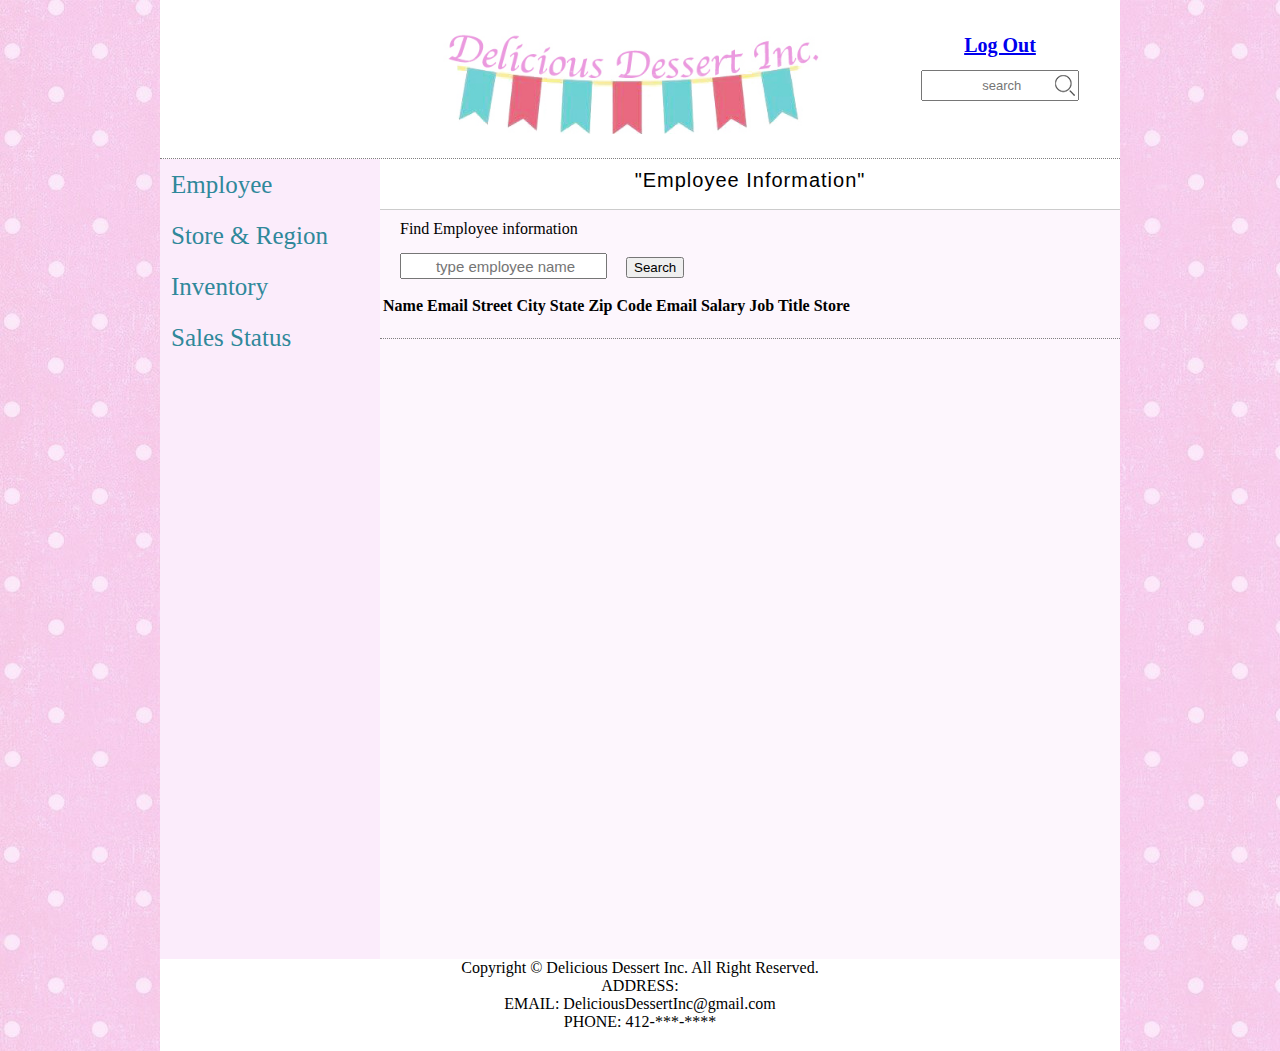
<file: html/adminEmployee.html>
<!DOCTYPE html>
<!--
To change this license header, choose License Headers in Project Properties.
To change this template file, choose Tools | Templates
and open the template in the editor.
-->
<html>
<head>
<meta charset="UTF-8">
<title>Hello World!</title>
<link rel="stylesheet" href="../css/common.css" type="text/css">
<link href="../css/admin.css" rel="stylesheet" type="text/css"/>
</head>
<body>
    <div class="mainPart">
        <div class="header">
            <img class="title" alt="title" src="../img/title.jpg">
            <div class="option">
                <div id="username" class="username"><a href="../html/logIn.html">Log Out</a></div>
                <input id="searchInput" type="text" placeholder=" search" style='font-size:13px;'>
                <img id="searchIcon" alt="searchIcon" src="../img/searchIcon20.jpeg">
            </div>            
        </div>
        <div class="body">
            <div class="left">
            <div class="menuAdmin">
            <ul>
                <li><a href="adminEmployee.html">Employee</a></li>
                <li><a href="adminStore.html">Store & Region</a></li>
                <li><a href="adminStock.html">Inventory</a></li>
                <li><a href="adminDetail.html">Sales Status</a></li>
                
                
            </ul>
            </div>
            </div>
            <div class="right">
                <div id="navHead" class="navHead" style="display:block">"Employee Information"</div>
            
            <div class="search">
               
   
                <label style="margin-left: 15px;">Find Employee information</label>
                                <div class="searchEmp" >
                                    <input type="text" name="employee_name" value="" placeholder=" type employee name" style="margin: 15px;height: 20px;">
                                    <button>Search </button>
                                </div>
                    
             
            </div>
                <div class="showForm">
                    <table class="viewEmpTable">
                            
                            <thead>
                                <tr>
                                    <th class="text-left">Name</th>
                                    <th class="text-left">Email</th>
                                    <th class="text-left">Street</th>
                                    <th class="text-left">City</th>
                                    <th class="text-left">State</th>
                                    <th class="text-left">Zip Code</th>
                                    <th class="text-left">Email</th>
                                    <th class="text-left">Salary</th>
                                    <th class="text-left">Job Title</th>
                                    <th class="text-left">Store</th>
                                    
                                </tr>
                            </thead>
                            <tbody>    
                                
                                
                                
                            </tbody>
                        </table>
                </div>
</div>
        <div class="footer">
            <div>Copyright &copy; Delicious Dessert Inc. All Right Reserved.</div>
            <div>ADDRESS: </div>
            <div>EMAIL: DeliciousDessertInc@gmail.com</div>
            <div>PHONE: 412-***-****</div>
        </div>
    </div>
    <?php

    ?>
</body>
</html>
</file>
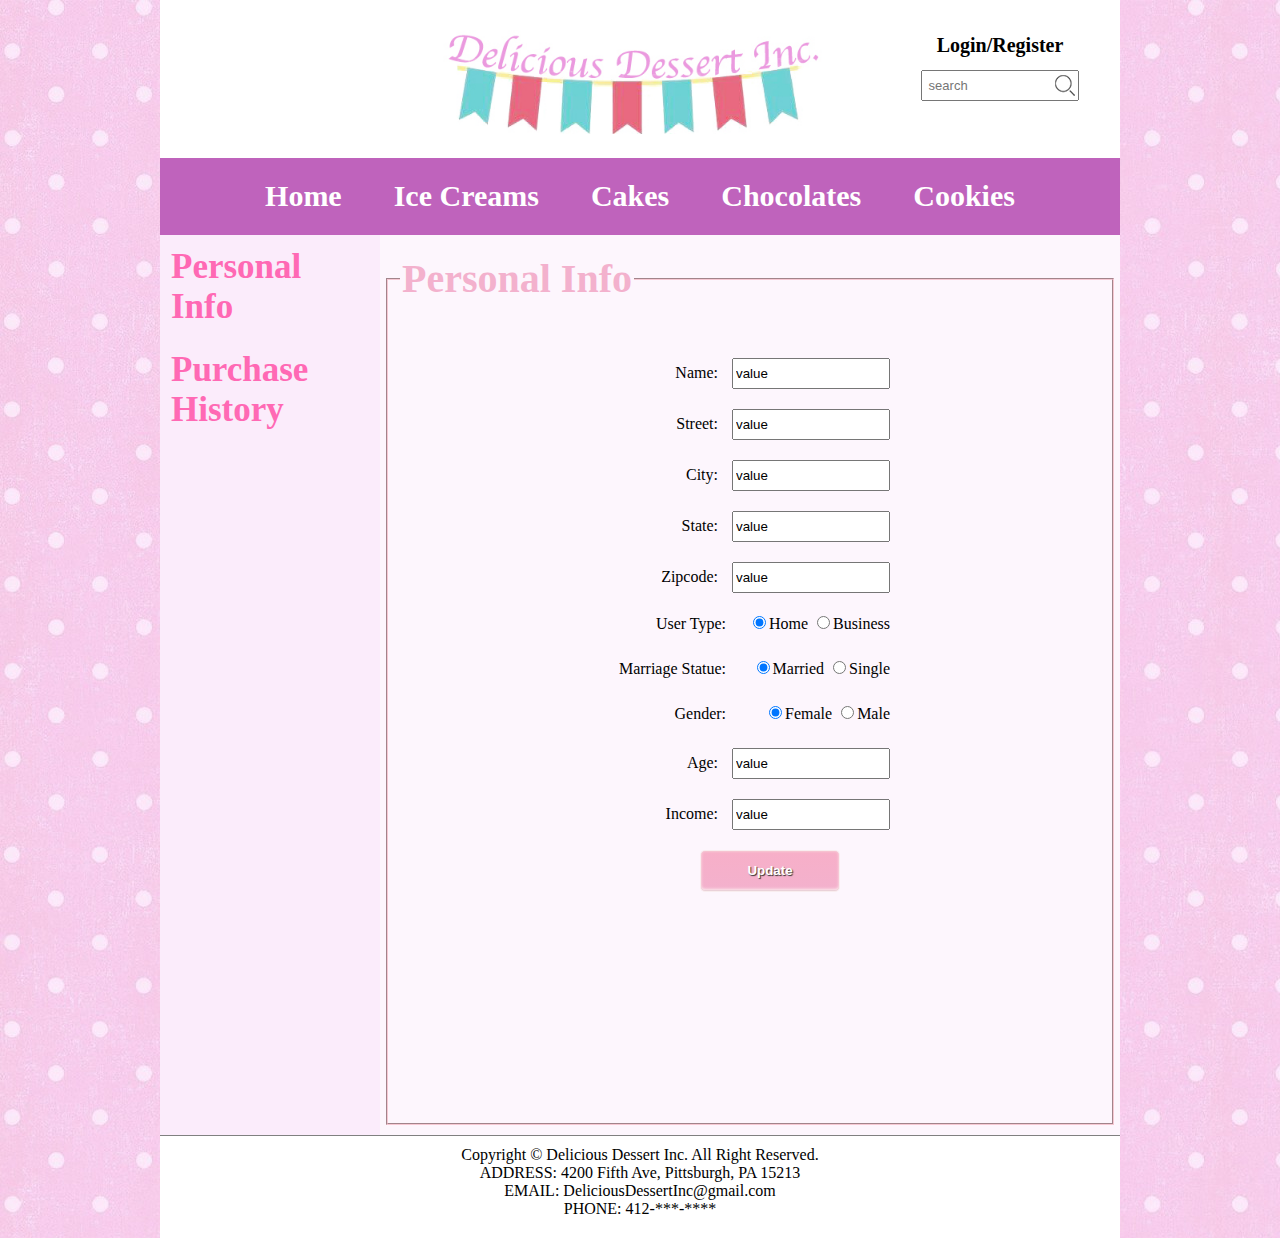
<file: html/personalPage.html>
<!DOCTYPE html>
<!--
To change this license header, choose License Headers in Project Properties.
To change this template file, choose Tools | Templates
and open the template in the editor.
-->
<html>
<head>
<meta charset="UTF-8">
<title>personal page</title>
<script type="text/javascript" src="../jquery-2.1.4.js"></script>
<script type="text/javascript" src="../js/personalPage.js"></script>
<script type="text/javascript" src="../main.js"></script>
<link rel="stylesheet" href="../css/common.css" type="text/css">
<link rel="stylesheet" href="../css/pageIndex.css" type="text/css">
<link rel="stylesheet" href="../css/personalPage.css" type="text/css">

</head>
<body>
    <div class="mainPart">
        <div class="header">
            <img class="title" alt="title" src="../img/title.jpg">
            <div class="option">
                <div id="username" class="username">Login/Register</div>
                <input id="searchInput" type="text" placeholder=" search" style='font-size:13px;'>
                <img id="searchIcon" alt="searchIcon" src="../img/searchIcon20.jpeg"  onclick="window.location.href='searchResult.php'">
            </div>
            <ul id="menu" class="menu">
                <li><a href="../index.html">Home</a></li>
                <li><a href="iceCream.php">Ice Creams</a></li>
                <li><a href="cake.php">Cakes</a></li>
                <li><a href="chocolate.php">Chocolates</a></li>
                <li><a href="cookie.php">Cookies</a></li>
            </ul>
        </div>
        <div style="min-height: 900px;">
        <div class="left">
            <div class="menuPersonal">
                <ul>
                    <li id="personalInfoNavi">Personal Info</li>
                    <li id="purchaseHistoryNavi">Purchase History</li>
                </ul>
            </div>
        </div>
        <div class="right">
            <div id="personalInfoPage">
                <center>
                <fieldset>
                    <legend>Personal Info</legend>
                    <form id="personalInfo" class="PersonalInfo">
                        <div>
                            <label>Name: </label>
                            <input type="text" name="name" value="value">
                        </div>
                        <div>
                            <label>Street: </label>
                            <input type="text" name="address_street" value="value">
                        </div>
                        <div>
                            <label>City: </label>
                            <input type="text" name="address_city" value="value">
                        </div>
                        <div>
                            <label>State: </label>
                            <input type="text" name="address_state" value="value">
                        </div>
                        <div>
                            <label>Zipcode: </label>
                            <input type="text" name="address_Zipcode" value="value">
                        </div>
                        <div>
                            <label>User Type: </label>
                            <div class="radio" style="margin-top: 0;margin-bottom: 0;">
                                <input id="homeRadio" type="radio" name="type" value="home" checked="checked">Home
                                <input id="businessRadio" type="radio" name="type" value="business">Business
                            </div>
                        </div>
                        <div id="business">
                            <div>
                                <label>Category: </label>
                                <input type="text" name="category" value="value">
                            </div>
                            <div>
                                <label>Annual Income: </label>
                                <input type="text" name="annualIncome" value="value">
                            </div>
                        </div>
                        <div id="home">
                            <div>
                                <label>Marriage Statue: </label>
                                <div class="radio" style="margin-top: 0;margin-bottom: 0;">
                                    <input type="radio" name="marriageStatue" value="married" checked="checked">Married
                                    <input type="radio" name="marriageStatue" value="single">Single
                                </div>
                            </div>
                            <div>
                                <label>Gender: </label>
                                <div class="radio" style="margin-top: 0;margin-bottom: 0;">
                                    <input type="radio" name="gender" value="Female" checked="checked">Female
                                    <input type="radio" name="gender" value="Male">Male
                                </div>
                            </div>
                            <div>
                                <label>Age: </label>
                                <input type="text" name="age" value="value">
                            </div>
                            <div>
                                <label>Income: </label>
                                <input type="text" name="income" value="value">
                            </div>
                        </div>
                        <button id="updatePersonalInfo">Update</button>
                    </form>
                </fieldset>
                </center>
            </div>
            <div id="purchaseHistoryPage" hidden="hidden">
                <center>
                <fieldset form="purchaseHistory">
                    <legend>Your History</legend>
                    <div class="quantity">
                        <label>Show</label> 
                        <select id="showQuantity">
                            <option value ="10">10</option>
                            <option value ="20">20</option>
                            <option value="30">30</option>
                            <option value="all">all</option>
                        </select>
                        <label>Entities</label> 
                    </div>
                    <table class="itemShowTable">
                        <tr>
                            <th>Order Number</th>
                            <th>Date</th>
                            <th>Salesperson</th>
                            <th>Product Name</th>
                            <th>Quantity</th>
                            <th>Price</th>
                        </tr>
                        <tr>
                            <td>1278923749</td>
                            <td>2015-1-1</td>
                            <td>Jones</td>
                            <td>Cheese Cake</td>
                            <td>1</td>
                            <td>10.48</td>
                        </tr>
                        <tr>
                            <td>1278923749</td>
                            <td>2015-1-1</td>
                            <td>Jones</td>
                            <td>Cheese Cake</td>
                            <td>1</td>
                            <td>10.48</td>
                        </tr>
                        <tr>
                            <td>1278923749</td>
                            <td>2015-1-1</td>
                            <td>Jones</td>
                            <td>Cheese Cake</td>
                            <td>1</td>
                            <td>10.48</td>
                        </tr>
                        <tr>
                            <td>1278923749</td>
                            <td>2015-1-1</td>
                            <td>Jones</td>
                            <td>Cheese Cake</td>
                            <td>1</td>
                            <td>10.48</td>
                        </tr>
                    </table>
                </fieldset>
                </center>
            </div>
        </div>
        </div>
        <div class="footer">
            <div>Copyright &copy; Delicious Dessert Inc. All Right Reserved.</div>
            <div>ADDRESS: 4200 Fifth Ave, Pittsburgh, PA 15213</div>
            <div>EMAIL: DeliciousDessertInc@gmail.com</div>
            <div>PHONE: 412-***-****</div>
        </div>
    </div>
    <?php

    ?>
</body>
</html>
</file>
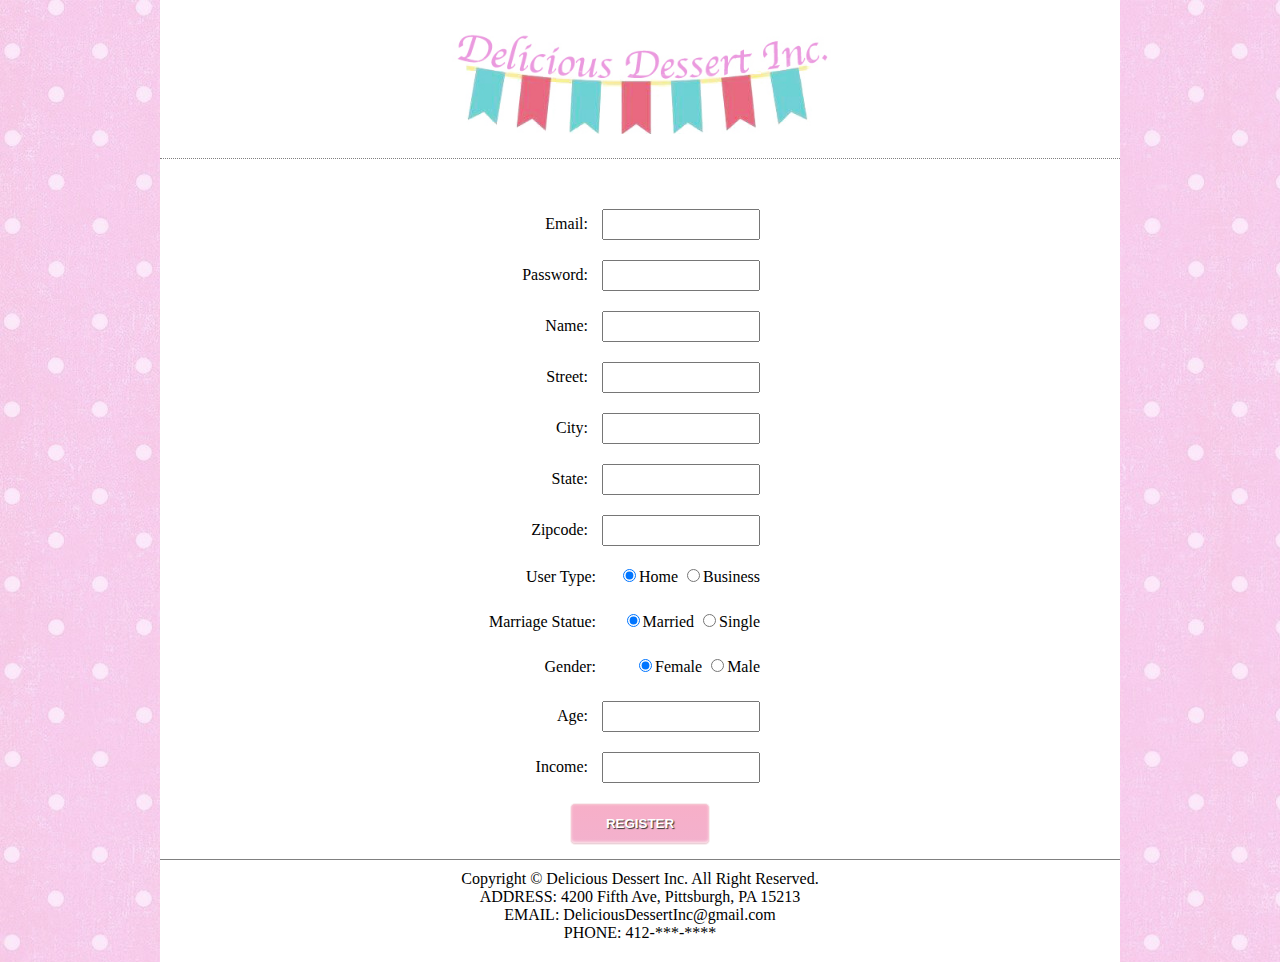
<file: html/register.html>
<!DOCTYPE html>
<!--
To change this license header, choose License Headers in Project Properties.
To change this template file, choose Tools | Templates
and open the template in the editor.
-->
<html>
<head>
<meta charset="UTF-8">
<title>Register</title>
<script type="text/javascript" src="../jquery-2.1.4.js"></script>
<link rel="stylesheet" href="../css/common.css" type="text/css">
<link rel="stylesheet" href="../css/pageIndex.css" type="text/css">
<link rel="stylesheet" href="../css/register.css" type="text/css">
<script type="text/javascript" src="../js/register.js"></script>
</head>
<body>
    <div class="mainPart">
        <div class="header">
            <img class="title" style="margin-left: 0" alt="title" src="../img/title.jpg">
        </div>
        <div style="height: 700px;border-top: dotted 1px gray;">
            <form action="../php/insertCustomer.php" method="post" id="registerInfo" class="registerTable">
                <div>
                    <label>Email: </label>
                    <input type="email" name="username" required>
                </div>
                <div>
                    <label>Password: </label>
                    <input type="password" name="password" required>
                </div>
                <div>
                    <label>Name: </label>
                    <input type="text" name="name" required>
                </div>
                <div>
                    <label>Street: </label>
                    <input type="text" name="address_street" required>
                </div>
                <div>
                    <label>City: </label>
                    <input type="text" name="address_city" required>
                </div>
                <div>
                    <label>State: </label>
                    <input type="text" name="address_state" required>
                </div>
                <div>
                    <label>Zipcode: </label>
                    <input type="text" name="address_Zipcode" required>
                </div>
                <div>
                    <label>User Type: </label>
                    <div class="radio" style="margin-top: 0;margin-bottom: 0;">
                        <input id="homeRadio" type="radio" name="type" value="home" checked="checked">Home
                        <input id="businessRadio" type="radio" name="type" value="business">Business
                    </div>
                </div>
                <div id="business">
                    <div>
                        <label>Category: </label>
                        <input type="text" name="category">
                    </div>
                    <div>
                        <label>Annual Income: </label>
                        <input type="text" name="annualIncome">
                    </div>
                </div>
                <div id="home">
                    <div>
                        <label>Marriage Statue: </label>
                        <div class="radio" style="margin-top: 0;margin-bottom: 0;">
                            <input type="radio" name="marriageStatue" value="married" checked="checked">Married
                            <input type="radio" name="marriageStatue" value="single">Single
                        </div>
                    </div>
                    <div>
                        <label>Gender: </label>
                        <div class="radio" style="margin-top: 0;margin-bottom: 0;">
                            <input type="radio" name="gender" value="Female" checked="checked">Female
                            <input type="radio" name="gender" value="Male">Male
                        </div>
                    </div>
                    <div>
                        <label>Age: </label>
                        <input type="text" name="age">
                    </div>
                    <div>
                        <label>Income: </label>
                        <input type="text" name="income">
                    </div>
                    
                </div>
                <button id="registerSubmit" type="submit">REGISTER</button>
            </form>
        </div>
        <div class="footer">
            <div>Copyright &copy; Delicious Dessert Inc. All Right Reserved.</div>
            <div>ADDRESS: 4200 Fifth Ave, Pittsburgh, PA 15213</div>
            <div>EMAIL: DeliciousDessertInc@gmail.com</div>
            <div>PHONE: 412-***-****</div>
        </div>
    </div>
    <?php

    ?>
</body>
</html>
</file>
<file: css/common.css>
body{
    width:960px;
    position:relative;
    margin:auto;
    background-image: url("../img/background.jpg");
}

.mainPart{
    width:960px;
    background-color:#ffffff;
	
}
.header {
    color:#000000;
    text-align:center;
    font-weight:bold;
    padding-top:30px;
}

.footer{
    width:960px;
    text-align:center;
    font-size:16px;
    border-top: solid gray 1px;
    padding-top: 10px;
    margin-bottom: 0px;
    padding-bottom: 20px;
    
}
.title{
    font-size:30px;
    font-weight:bold;
    text-align:center;
    width:400px;
    padding-bottom:20px;
    margin-left: 191px;
    
}

.option{
    display:inline;
    padding-right: 30px;
    float:right;
    width: 180px;
    height: 104px;
}

.username{
    line-height: 30px;
    font-size: 20px;
    cursor:pointer;
}
#logout{
    line-height: 30px;
    font-size: 20px;
    cursor:pointer;
}
.option input{
    height:25px;
    width:150px;
    margin-top:10px;
}
.option img{
    position: absolute;
    left:895px;
    margin:15px 20px 0 0;
}

/******** Navigation ********/
.left{
    width:220px;
    min-height: 900px;
    float:left;
    background-color: #fbecfb;
}
.right{
    width:740px;
    min-height: 900px;
    float:right;
    background-color: #fdf6fd;
}
.navHead {
    height: 40px;
    width: 740px;
    font-family: sans-serif;
    font-size: 30px;
    font-weight: 700;
    letter-spacing: 1px;
    padding: 10px 0 0 0;
    color: #000;
    background-color: #FFF;
    border-bottom: #ccc 1px solid;
    text-align: center;
}

/******** Menu ********/
.menu {
    width:100%;
    padding: 20px 0 21px;
    margin:0;
    position: relative;
    background-color: #bf63bc;
    font-family: 'Economica', Curlz MT;
    z-index: 99;
    text-align: center;
    position: relative;  
}
.menu ul {
    position: absolute;
    display: none;
}
.menu li {
    display: inline-block;
    float: none;
    font-size: 30px;
    line-height: 15px;
    position:relative;
    cursor: pointer;
}
.menu li a {
    text-align: center;
    display: inline-block;
    padding: 10px 24px 11px;
    position: relative;
    color: #fff;
    text-decoration:none;
}
.menu li:hover {
    background-color:#eecaf0;
    display: inline-block;
    float: none;
    font-size: 30px;
    line-height: 15px;
    position:relative;
}
.category img{
    cursor: pointer;
}
</file>
<file: css/pageIndex.css>
.category{
    margin-left: auto;
    margin-right: auto;
    padding-left: 4px;
}

.category img{
    width:235px;
}
</file>
<file: themes/default/default.css>
/*
Skin Name: Nivo Slider Default Theme
Skin URI: http://nivo.dev7studios.com
Description: The default skin for the Nivo Slider.
Version: 1.3
Author: Gilbert Pellegrom
Author URI: http://dev7studios.com
Supports Thumbs: true
*/

.theme-default .nivoSlider {
    color:#fff;
	position:relative;
	background:#fff url(loading.gif) no-repeat 50% 50%;
    margin-bottom:10px;
    -webkit-box-shadow: 0px 1px 5px 0px #4a4a4a;
    -moz-box-shadow: 0px 1px 5px 0px #4a4a4a;
    box-shadow: 0px 1px 5px 0px #4a4a4a;
}
.theme-default .nivoSlider img {
	position:absolute;
	top:0px;
	left:0px;
	display:none;
}
.theme-default .nivoSlider a {
	border:0;
	display:block;
}

.theme-default .nivo-controlNav {
	text-align: center;
	padding: 20px 0;
}
.theme-default .nivo-controlNav a {
	display:inline-block;
	width:22px;
	height:22px;
	background:url(bullets.png) no-repeat;
	text-indent:-9999px;
	border:0;
	margin: 0 2px;
}
.theme-default .nivo-controlNav a.active {
	background-position:0 -22px;
}

.theme-default .nivo-directionNav a {
	display:block;
	width:30px;
	height:30px;
	background:url(arrows.png) no-repeat;
	text-indent:-9999px;
	border:0;
	opacity: 0;
	-webkit-transition: all 200ms ease-in-out;
    -moz-transition: all 200ms ease-in-out;
    -o-transition: all 200ms ease-in-out;
    transition: all 200ms ease-in-out;
}
.theme-default:hover .nivo-directionNav a { opacity: 1; }
.theme-default a.nivo-nextNav {
	background-position:-30px 0;
	right:15px;
}
.theme-default a.nivo-prevNav {
	left:15px;
}

.theme-default .nivo-caption {
    font-family: Helvetica, Arial, sans-serif;
}
.theme-default .nivo-caption a {
    color:#fff;
    border-bottom:1px dotted #fff;
}
.theme-default .nivo-caption a:hover {
    color:#fff;
}

.theme-default .nivo-controlNav.nivo-thumbs-enabled {
	width: 100%;
}
.theme-default .nivo-controlNav.nivo-thumbs-enabled a {
	width: auto;
	height: auto;
	background: none;
	margin-bottom: 5px;
}
.theme-default .nivo-controlNav.nivo-thumbs-enabled img {
	display: block;
	width: 120px;
	height: auto;
}
</file>
<file: css/admin.css>
/*
To change this license header, choose License Headers in Project Properties.
To change this template file, choose Tools | Templates
and open the template in the editor.
*/
/* 
    Created on : Dec 4, 2015, 7:43:38 PM
    Author     : Ivy
*/
.header{
    border-bottom: dotted 1px gray;
}

.menuAdmin{
    width:220px;
  
}
.menuAdmin ul {
    width:220px;
margin: 0;
padding: 0;

list-style-type: none;
}

.menuAdmin ul li a {
text-decoration: none;
color: #2f889a;
font-size:25px;
padding: 11.5px 11px;
  background-color:#fbecfb;
display:block;
}


.menuAdmin ul li a:hover, .menuAdmin ul li .current {
    padding-left:10px;
color: #2f889a;
background-color:#fdf6fd;
}


.left{
    width:220px;
    min-height: 800px;
    float:left;
    background-color: #fbecfb;
}
.right{
    width:740px;
    min-height: 800px;
    float:right;
    background-color: #fdf6fd;
}
.navHead {
    height: 40px;
    width: 740px;
    font-family: sans-serif;
    font-size: 20px;
    font-weight: 350;
    letter-spacing: 1px;
    background-color: #fdf6fd;
    padding: 10px 0 0 0;
    color: #000;
    background-color: #FFF;
    border-bottom: #ccc 1px solid;
    text-align: center;
}

.search{
    margin:10px 10px 0px 5px;
}

.search input[type="text"]{
    margin: 15px;
    height: 30px;
    font-size: 15px;
}

.showForm{
    background-color: #fdf6fd;
    width:740px;
    
    margin-right: 5px;
    padding-bottom: 20px;
    border-bottom: dotted 1px gray;
}

.buttonStyle {
	-moz-box-shadow:inset 0px 1px 0px 0px #fae1f8;
	-webkit-box-shadow:inset 0px 1px 0px 0px #fae1f8;
	box-shadow:inset 0px 1px 0px 0px #fae1f8;
	background:-webkit-gradient(linear, left top, left bottom, color-stop(0.05, #f0bbe5), color-stop(1, #daaae0));
	background:-moz-linear-gradient(top, #f0bbe5 5%, #daaae0 100%);
	background:-webkit-linear-gradient(top, #f0bbe5 5%, #daaae0 100%);
	background:-o-linear-gradient(top, #f0bbe5 5%, #daaae0 100%);
	background:-ms-linear-gradient(top, #f0bbe5 5%, #daaae0 100%);
	background:linear-gradient(to bottom, #f0bbe5 5%, #daaae0 100%);
	filter:progid:DXImageTransform.Microsoft.gradient(startColorstr='#f0bbe5', endColorstr='#daaae0',GradientType=0);
	background-color:#f0bbe5;
	-moz-border-radius:6px;
	-webkit-border-radius:6px;
	border-radius:6px;
	border:1px solid #e6c1cf;
	display:inline-block;
	cursor:pointer;
	color:#ffffff;
	font-family:Arial;
	font-size:15px;
	font-weight:bold;
	padding:6px 24px;
	text-decoration:none;
	text-shadow:0px 1px 0px #f0c8f0;
}
.buttonStyle:hover {
	background:-webkit-gradient(linear, left top, left bottom, color-stop(0.05, #daaae0), color-stop(1, #f0bbe5));
	background:-moz-linear-gradient(top, #daaae0 5%, #f0bbe5 100%);
	background:-webkit-linear-gradient(top, #daaae0 5%, #f0bbe5 100%);
	background:-o-linear-gradient(top, #daaae0 5%, #f0bbe5 100%);
	background:-ms-linear-gradient(top, #daaae0 5%, #f0bbe5 100%);
	background:linear-gradient(to bottom, #daaae0 5%, #f0bbe5 100%);
	filter:progid:DXImageTransform.Microsoft.gradient(startColorstr='#daaae0', endColorstr='#f0bbe5',GradientType=0);
	background-color:#daaae0;
}
.buttonStyle:active {
	position:relative;
	top:1px;
}



/*table styling*/

.quantity{
    margin: 10px;
    width:740px;
    padding-top: 5px;
    float:left;
    height:50px;
    
}
.quantity label,.viewTable{
    font-family: sans-serif;
    font-size: 18px;
   
}

.viewTable{
    width:98%;
    border-collapse: collapse;
}

.viewTable th{
    
    background-color: #f8cae7;
    color: #656063;
    height:40px;
    width:40px;
}
.viewTable td{
    
    text-align: center;
    color: #656063;
    height:50px;
   
}

.viewTable input{
    height:25px;
}


.showTable{
      margin-top: 50px;
      text-align: right !important;
      
}
/*form styling*/

.addform{
    margin-bottom: 10px;
}
.addform input[type="text"]{
    height:20px;
}

input[type="text"]{
    text-align: center;
}

.aggregation{
    font-family: sans-serif;
    font-size:25px;
    color:#656063;
    margin:10px;
    
}

fieldset{
    border:dotted 1px gray;
}

legend{
    border:dotted 1px gray;
}

.aggregation li{
    list-style-type: square;
    margin-bottom: 5px;
}
.showLabel{
    color:#e76a81
}
</file>
<file: css/personalPage.css>
.PersonalInfo{
    margin-top: 50px;
    text-align: right !important;
    width: 280px;
    height: 580px;
}
.PersonalInfo div{
    margin-top: 10px;
    margin-bottom: 20px;
}
.PersonalInfo input[type="text"]{
    width: 150px;
    height: 25px;
    margin-left: 10px;
}

.PersonalInfo input[type="password"] {
    width: 150px;
    height: 25px;
    margin-left: 10px;
}
.radio{
    width: 150px;
    height: 25px;
    margin-left: 10px;
    display: inline-block;
}
#updatePersonalInfo{
    width: 140px;
    line-height: 38px;
    text-align: center;
    font-weight: bold;
    color: #fff;
    float:right;
    text-shadow: 1px 1px 1px #333;
    border-radius: 5px;
    margin: 0 50px 20px 0;
    border: 1px solid #f9edef;
    box-shadow: 0 1px 2px #f6c8d3 inset,0 -1px 0 #e9d2d8 inset,0 -2px 3px #fcecef inset;
    background: -webkit-linear-gradient(top,#f7afc8,#f3b1cd);    
}


.menuPersonal{
    width:220px;
    font-family:Nanum Brush Script;
    font-weight: bold;
}
.menuPersonal ul {
    width:220px;
    margin: 0;
    padding: 0;
    list-style-type: none;
}

.menuPersonal ul li {
    text-decoration: none;
    color: hotpink;
    font-size:35px;
    padding: 11.5px 11px;
    background-color:#fbecfb;
    display:block;
    cursor: pointer;
}


.menuPersonal ul li:hover {
    padding-left:10px;
    color: hotpink;
    background-color:#fdf6fd;
    cursor: pointer;
}

/********** History Table ***********/
fieldset{
    margin-top: 20px;
    width: 700px;
    height: 850px;
    border: 2px groove #f6c8d3;
}
legend{
    font-family:Zapfino;
    font-size: 40px;
    color: #f3b1cd;
    font-weight: bold;
}
.quantity{
    float:left;
    margin-left: 20px;
    font-family: Gabriola;
    font-size: 30px;
    font-weight: bold;
    color:hotpink;
}

#showQuantity{
    width: 50px;
    height: 20px;
    margin-left: 10px;
    margin-right: 10px;
}

.itemShowTable{
    margin-top: 80px;
    margin-bottom: 30px;
    width: 650px;
    font-family: Gabriola;

    
}
.itemShowTable td{
    width: 150px;
    height: 55px;
    text-align: center;
    font-size: 20px;

}
.itemShowTable th{
    width: 80px;
    height: 50px;
    font-size: 20px;
    color: hotpink;
    text-align: center;
    font-weight:bold;
}

.itemShowTable input{
    width: 80px;
    height: 20px;
}
.itemShowTable button{
    margin-left: 10px;
    width: 40px;
    height: 20px;
}
</file>
<file: css/register.css>
.registerTable{
    margin-left: 50px;
    margin-top: 50px;
    text-align: right !important;
    width: 550px;
    height: 580px;
}
.registerTable div{
    margin-top: 10px;
    margin-bottom: 20px;
}
.registerTable input[type="text"]{
    width: 150px;
    height: 25px;
    margin-left: 10px;
}
.registerTable input[type="email"]{
    width: 150px;
    height: 25px;
    margin-left: 10px;
}

.registerTable input[type="password"] {
    width: 150px;
    height: 25px;
    margin-left: 10px;
}
.radio{
    width: 150px;
    height: 25px;
    margin-left: 10px;
    display: inline-block;
}
#registerSubmit{
    width: 140px;
    line-height: 38px;
    text-align: center;
    font-weight: bold;
    color: #fff;
    float:right;
    text-shadow: 1px 1px 1px #333;
    border-radius: 5px;
    margin: 0 50px 20px 0;
    border: 1px solid #f9edef;
    box-shadow: 0 1px 2px #f6c8d3 inset,0 -1px 0 #e9d2d8 inset,0 -2px 3px #fcecef inset;
    background: -webkit-linear-gradient(top,#f7afc8,#f3b1cd);    
}
</file>
